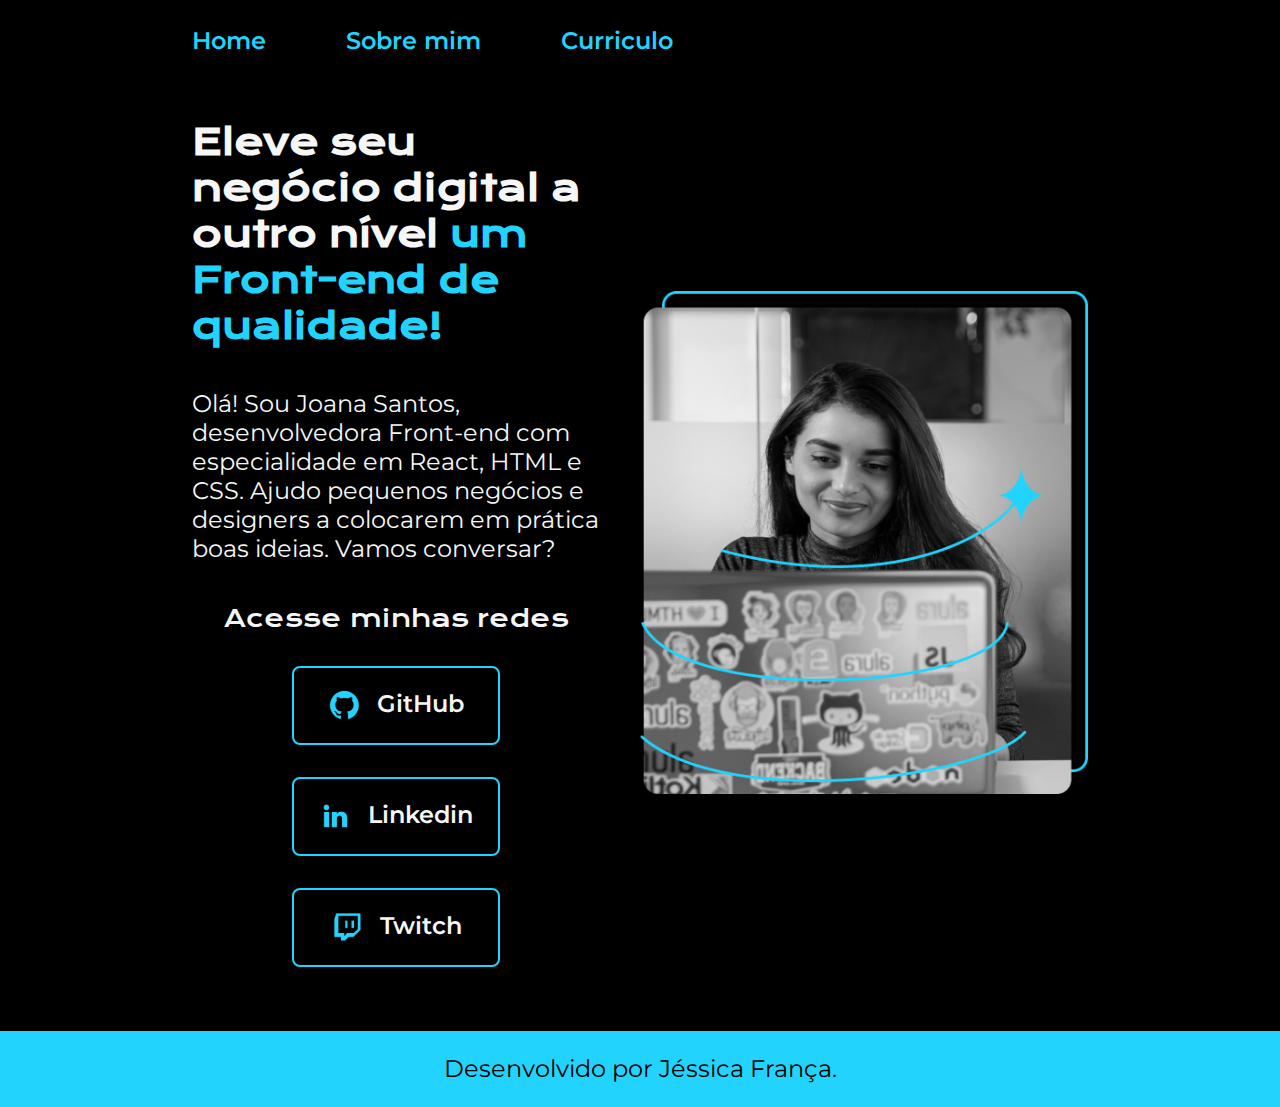
<file: 02 Html CSS/index.html>
<!DOCTYPE html>
<html lang="pt-br">
<head>
    <meta charset="UTF-8">
    <meta http-equiv="X-UA-Compatible" content="IE=edge">
    <meta name="viewport" content="width=device-width, initial-scale=1.0">
    <link rel="stylesheet" href="style/style.css">
    <title>Portifolio</title>
</head>
<body>
    <header class="cabecalho">
        <nav class="cabecalho__menu">
            <a class="cabecalho__menu__link" href="./index.html">Home</a>
            <a class="cabecalho__menu__link" href="./about.html">Sobre mim</a>
            <a class="cabecalho__menu__link" href="./curriculo.html">Curriculo</a>
        </nav>
    </header>
    <main class="apresentacao">
        <section class="apresentacao__conteudo">
            <h1 class="apresentacao__conteudo__titulo">Eleve seu negócio digital a outro nível 
            <strong class="titulo-destaque"> um Front-end de qualidade!</strong></h1>
            <p class="apresentacao__conteudo__texto">Olá! Sou Joana Santos, desenvolvedora Front-end com especialidade em React, HTML e CSS. Ajudo pequenos negócios e designers a colocarem em prática boas ideias. Vamos conversar?</p>
            <div class="apresentacao__links">
                <h2 class="apresentacao__links__subtitulo">Acesse minhas redes</h2>
                <a class="apresentacao__links__navegacao" href="https://www.instagram.com/jeeh_r.souza/">
                <img src="./assets/github.png" alt="">
                GitHub
                </a>
                <a class="apresentacao__links__navegacao" href="https://www.instagram.com/jeeh_r.souza/">
                <img src="./assets/linkedin.png" alt="">
                Linkedin
                </a>
                <a class="apresentacao__links__navegacao" href="https://www.instagram.com/jeeh_r.souza/">
                <img src="./assets/twitch.png" alt="">
                Twitch   
                </a>
            </div>
        </section>
        <img class="apresentacao__img"  src="./assets/Imagem.png" alt="Foto da Joana Santos Programando">
        
    </main>
    <footer class="rodape">
        <p>Desenvolvido por Jéssica França.</p>
    </footer>
</body>
</html>
</file>
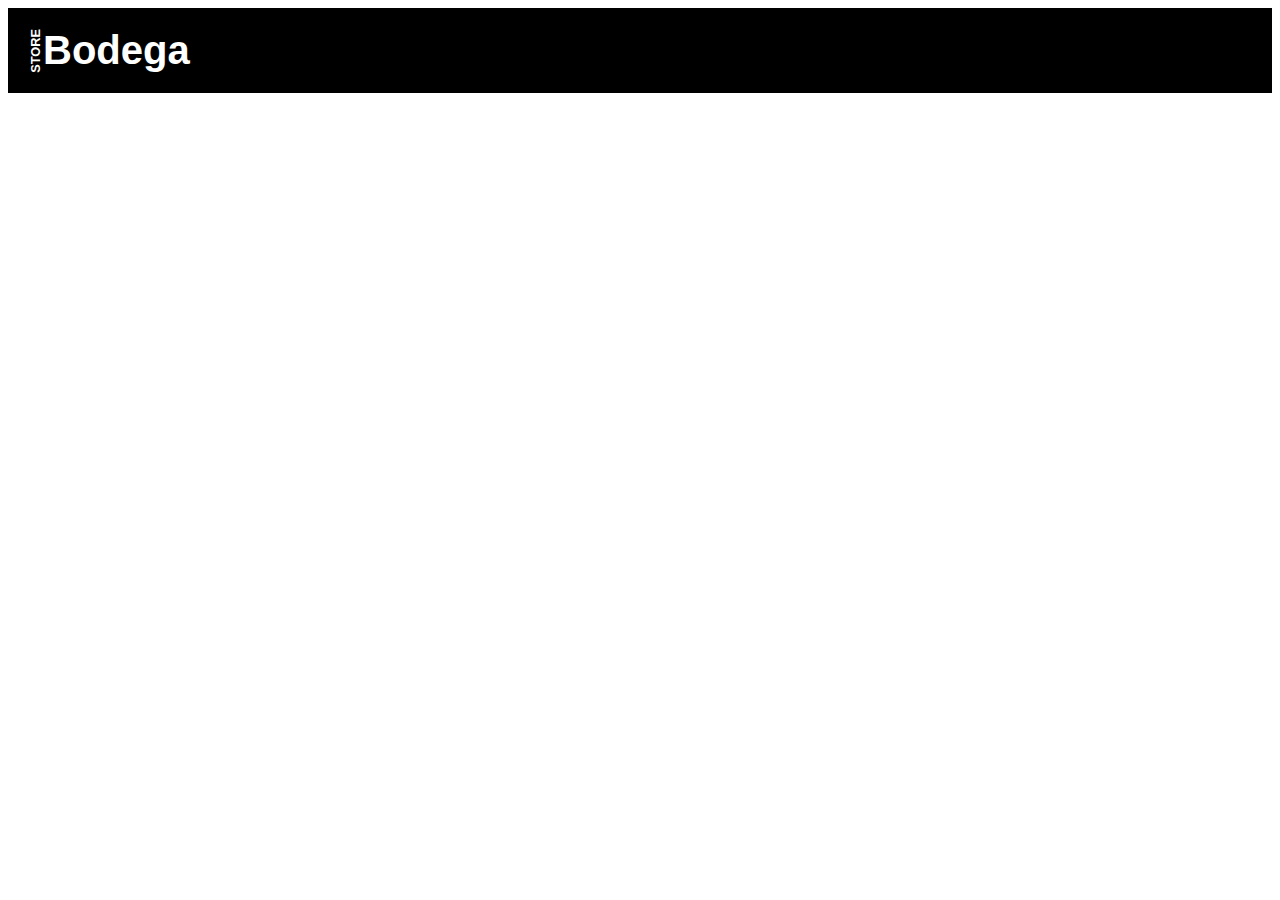
<file: Budega-E-commerce/text.html>
<!DOCTYPE html>
<html lang="pt-br">
<head>
<meta charset="UTF-8">
<meta name="viewport" content="width=device-width, initial-scale=1.0">
<title>Layout de Título</title>
<style>
  .container {
    display: flex; /* Usa flexbox para posicionar os itens */
    align-items: center; /* Centraliza os itens verticalmente */
    background-color: #000; /* Cor de fundo preto */
    color: #fff; /* Texto em cor branca */
    font-family: sans-serif; /* Fonte genérica */
    padding: 20px; /* Espaço interno */
  }

  .vertical-text {
    writing-mode: vertical-lr; /* Posiciona o texto na vertical */
    transform: rotate(180deg); /* Gira o texto */
    margin-right: 10px; /* Espaço à direita do texto vertical */
    font-size: 0.8em; /* Tamanho menor do texto vertical */
    text-transform: uppercase; /* Texto em maiúsculas */
    font-weight: bold; /* Texto em negrito */
    margin-right: 0;
  }

  .title {
    font-size: 2.5em; /* Tamanho maior do texto horizontal */
    margin: 0; /* Sem margens */
    padding: 0; /* Sem padding */
  }
</style>
</head>
<body>

<div class="container">
  <div class="vertical-text">store</div>
  <h1 class="title">Bodega</h1>
</div>

</body>
</html>
</file>
<file: 02 Html CSS/style/style.css>
@import url('https://fonts.googleapis.com/css2?family=Krona+One&display=swap');
@import url('https://fonts.googleapis.com/css2?family=Krona+One&family=Montserrat:ital,wght@0,100..900;1,100..900&display=swap');
/*Variaveis*/
:root {
    --cor-principal: #000000;
    --cor-secundaria: #f6f6f6;
    --cor-tercearia: #22D4FD;
    --cor-houver: #272727;
    --font-primaria: 'Krona One', sans-serif;
    --fonte-secundaria: 'Montserrat', sans-serif;
}


*{
    margin: 0;
    padding: 0;
}

body{
    box-sizing: border-box;
    background-color: var(--cor-principal);
    color: var(--cor-secundaria);
}

.cabecalho{
padding: 2% 0% 0% 15%; 
}

.cabecalho__menu{
    display: flex;
    gap: 80px;
}
.cabecalho__menu__link{
    color: var(--cor-tercearia);
    font-size: 1.5rem;
    font-family: var(--fonte-secundaria);
    font-weight: 600;
    text-decoration: none;
}

.titulo-destaque{
    color: var(--cor-tercearia);
}

.apresentacao{
    padding: 5% 15%;
    display: flex;
    align-items: center;
    justify-content: space-between;
    gap: 40px;
}
.apresentacao__conteudo{
    width: 50%;
    display: flex;
    flex-direction: column;
    gap: 40px;
}


.apresentacao__conteudo__titulo{
    font-size: 2.25rem; /*36px ou 36/16*/
    font-family: var(--font-primaria);
}

.apresentacao__conteudo__texto{
    font-size: 1.5rem;
    font-family: var(--fonte-secundaria);
}

.apresentacao__links{
    display: flex;
    flex-direction: column;
    justify-content: space-between;
    align-items: center;
    gap: 32px; /*Espaço entre os botoes*/
}

.apresentacao__links__navegacao{
    /* background-color: #22D4FD; */
    display: flex;
    justify-content: center;
    gap: 16px;
    border: 2px solid var(--cor-tercearia);
    width: 50%;
    text-align: center;
    border-radius: 8px;
    font-size: 1.5rem;
    font-weight: 600;
    padding: 21.5px 0;
    text-decoration: none;
    color: var(--cor-secundaria);
    font-family: var(--fonte-secundaria);
}
.apresentacao__links__link:hover{
    background-color: var(--cor-houver);
}
.apresentacao__links__subtitulo{
    font-family: var(--font-primaria);
    font-weight: 400;
}
.apresentacao__img{
    width: 50%;
}

.rodape{
    display: flex;
    justify-content: center;
    background-color: #22D4FD;
    font-size: 1.5rem; /*multiplica o px por 16*/
    color: var(--cor-principal);
    font-family: var(--fonte-secundaria);
    padding: 23.64px 0;
}

@media (max-width:1200px){
    .cabecalho{
        padding: 18%;
    }
    .cabecalho__menu{
        justify-content: center;
    }
    .apresentacao{
        flex-direction: column-reverse;
        padding: 5%;
    }
    .apresentacao__conteudo{
        width: auto;
    }

}
</file>
